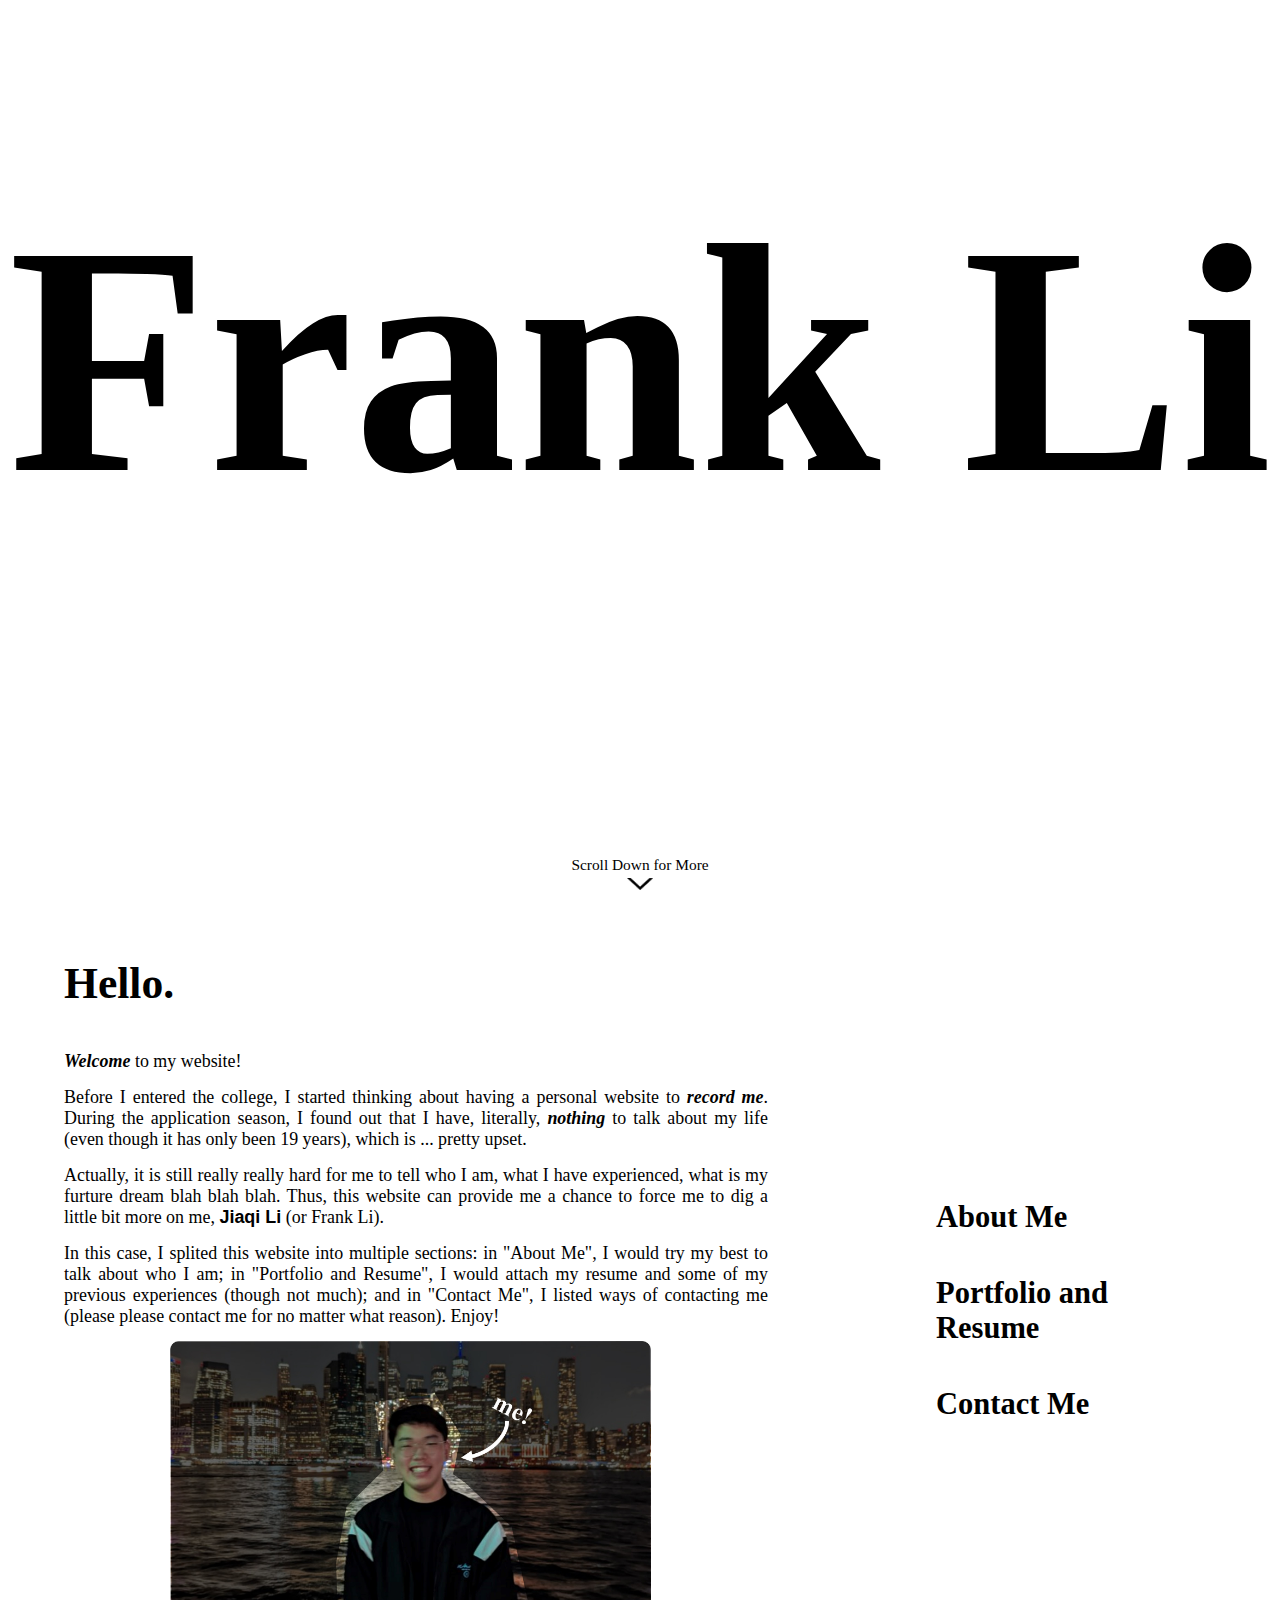
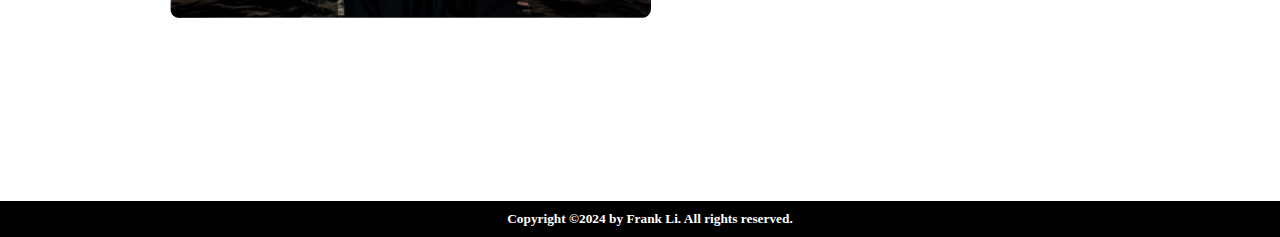
<file: index.html>
<!doctype html>
<html lang="en-US">
    <head>
        <meta charset="utf-8">
        <meta name="viewport" content="width=device-width" />
        <title>Frank Li</title>
        <link href="homepage.css" rel="stylesheet">
    </head>
    <body>
        <div class="firstpage">
            <p>Frank Li</p>
        </div>

        <div class="pinyin">
            <span class="name english-name">Jiaqi Li</span>
            <span class="name chinese-name">李嘉淇</span>
        </div>        

        <div class="scrolling-down">
            <p style="text-align: center;margin-top: 0px;
            margin-bottom: 2px;">
            Scroll Down for More
            </p>
            <img src="scroll_down.png" alt="down">
        </div>

        <div class="introduction">
            <div class="greeting">
                <p>Hello.</p>
            </div>
            <div class="menu">
                <ul>
                    <li class="menu-item"><h1>About Me</h1>
                        <ul class="submenu"><h2>
                            <li>Who am I?</li>
                            <li>Where do I come from?</li>
                        </h2>
                        </ul>
                    </li>
                    <li class="menu-item"><a href="resume.html" style="color: black; text-decoration: none;display: inline-block;"><h1>Portfolio and Resume</h1></a></li>
                    <li class="menu-item"><h1>Contact Me</h1></li>
                </ul>
            </div>
            <div class="brief">
                <p class="close"><i><b>Welcome</b></i> to my website!</p>
                <p class="close">Before I entered the college, I started thinking 
                    about having a personal website to <i><b>record me</b></i>. 
                    During the application season, I found out that I have, 
                    literally, <i><b>nothing</b></i> to talk about my life (even 
                    though it has only been 19 years), which is ... pretty 
                    upset. </p>
                <p class="close">
                    Actually, it is still really really hard for me to 
                    tell who I am, what I have experienced, what is my furture
                    dream blah blah blah. Thus, this website can provide 
                    me a chance to force me to dig a little bit more
                    on me, <b style="font-family:'Franklin Gothic Medium'
                    , 'Arial Narrow', Arial, sans-serif">
                        Jiaqi Li</b> (or Frank Li).
                </p>
                <p class="close">
                    In this case, I splited this website into multiple sections:
                    in "About Me", I would try my best to talk about who I am; in
                    "Portfolio and Resume", I would attach my resume and some of 
                    my previous experiences (though not much); and in "Contact Me", 
                    I listed ways of contacting me (please please contact me for
                     no matter what reason). Enjoy!
                </p>
                <img src="frank.jpg" alt="Frank Li" class="introduction-image">
            </div>
        </div>
        <footer>
            <p>Copyright ©2024 by Frank Li. All rights reserved.</p>
        </footer>
        
    </body>
</html>
</file>
<file: homepage.css>
body {
    margin: 0;
    padding: 0;
    overflow-x: hidden;
}

.firstpage {
    font-family: 'Times New Roman', Times, serif;
    font-weight: bolder;
    text-align: center;
    display: flex;
    justify-content: center;
    align-items: center;
    height: 80vh;
    font-size: calc(15vw + 15vh);
}

.scrolling-down {
    font-family: 'Times New Roman', Times, serif;
    height:5vh;
    animation: bounce 4s infinite;
    text-align: center;
    font-size: calc(0.5vw + 1vh);
}
.scrolling-down img {
    width: auto;
    height: 1vw;
}
@keyframes bounce {
    0%, 100% {
        transform: translateY(0);
    }
    50% {
        transform: translateY(-20px);
    }
}

.greeting {
    font-weight: bold;
    text-align: left;
    padding-left: 5%;
    padding-top: 1%;
    font-size: calc(2vw + 2vh);
}

.menu {
    width: 25%;
    float: right;
    height: auto;
    padding-right: 5%;
    margin-left: 0%;
    margin-top: 10%;
    font-size: calc(0.7vw + 0.7vh);
}
.menu > ul > li {
    list-style-type: none;
    position: relative;
}
.submenu {
    display: none;
    position: absolute;
    left: 0;
    top: 100%;
    z-index: 1000;
    list-style-type: none;
}
.menu-item:hover .submenu {
    display: block;
    animation: slideDown 1s forwards;
}
@keyframes slideDown {
    from {
        opacity: 0;
        transform: translateY(-10px);
    }
    to {
        opacity: 1;
        transform: translateY(0);
    }
}
.menu-item:not(:first-child) {
    transition: transform 1s;
}
.menu-item:first-child:hover ~ .menu-item {
    transform: translateY(70px);
}

.introduction {
    height: 100vh;
    font-family: 'Times New Roman', Times, serif;
}

.brief {
    margin-right: 40%;
    padding-left: 5%;
    font-size: calc(0.7vw + 1vh);
    margin-top: 0%;
}

.close {
    text-align: justify;
    margin-top: 15px;
    margin-bottom: 0px;
}

@font-face {
    font-family: 'Computer Modern';
    src: url("style\cmunbl.ttf") format('truetype');
    font-weight: normal;
    font-style: normal;
}

.pinyin{
    position: relative;
    font-family: Cambria, Cochin, Georgia, Times, 'Times New Roman', serif;
    font-weight: bolder;
    text-align: right;
    display: flex;
    justify-content: right;
    align-items: start;
    margin-top: -13%;
    margin-bottom: 11%;
    padding-right: 5.5%;
    height: 18vh;
    font-size: calc(4vw + 2vh);
}

.name {
    display: inline-block;
    opacity: 0;
    position: absolute;
}

.english-name {
    animation: fadeInOut 10s ease-in-out infinite;
}

.chinese-name {
    font-weight: 5000;
    animation: fadeInOut 10s ease-in-out infinite 5s;
}

@keyframes fadeInOut {
    0%, 50%, 100% { opacity: 0; }
    25%, 25% { opacity: 1; }
}

@media screen and (max-width: 1024px) {
    .firstpage {
        font-size: calc(10vw + 10vh); /* Slightly larger size for medium screens */
    }
}

/* Small screens (mobile devices in portrait and landscape) */
@media screen and (max-width: 600px) {
    .firstpage {
        font-size: calc(12vw + 12vh); /* Largest size for small screens */
    }
}

.introduction-image {
    display: block; /* Ensures the image is a block-level element */
    padding-top: 2%;
    padding-left: 15%;
    width: calc(25vh + 20vw); /* Adjusts the width; change as needed */
    height: auto; /* Keeps the aspect ratio of the image */
    max-width: 600px; /* Optional: sets a maximum width */
    /* Add any additional styling as needed */
    animation-name: horizontalMove; /* Name of the animation */
    animation-duration: 10s; /* Duration of one cycle of the animation */
    animation-timing-function: ease-in-out; /* Gradual start and end */
    animation-iteration-count: infinite; /* Run the animation infinitely */
}

@keyframes horizontalMove {
    0%, 100% {
        transform: translateX(0); /* Start and end at the original position */
    }
    50% {
        transform: translateX(5vw); /* Move 100px to the right */
    }
}

.introduction-image:hover {
    animation-play-state: paused; /* Pause the ongoing animation */
}

footer {
    background-color: black;
    color: white; /* Light text color */
    text-align: center; /* Center the text */
    padding: 10px; /* Padding above and below the text */
    position: relative;
    bottom: 0;
    width: 100%;
    font-family: Georgia, 'Times New Roman', Times, serif;
    font-weight: bold;
    font-size: smaller;
}

footer p {
    margin: 0; /* Spacing between paragraphs */
}
</file>
